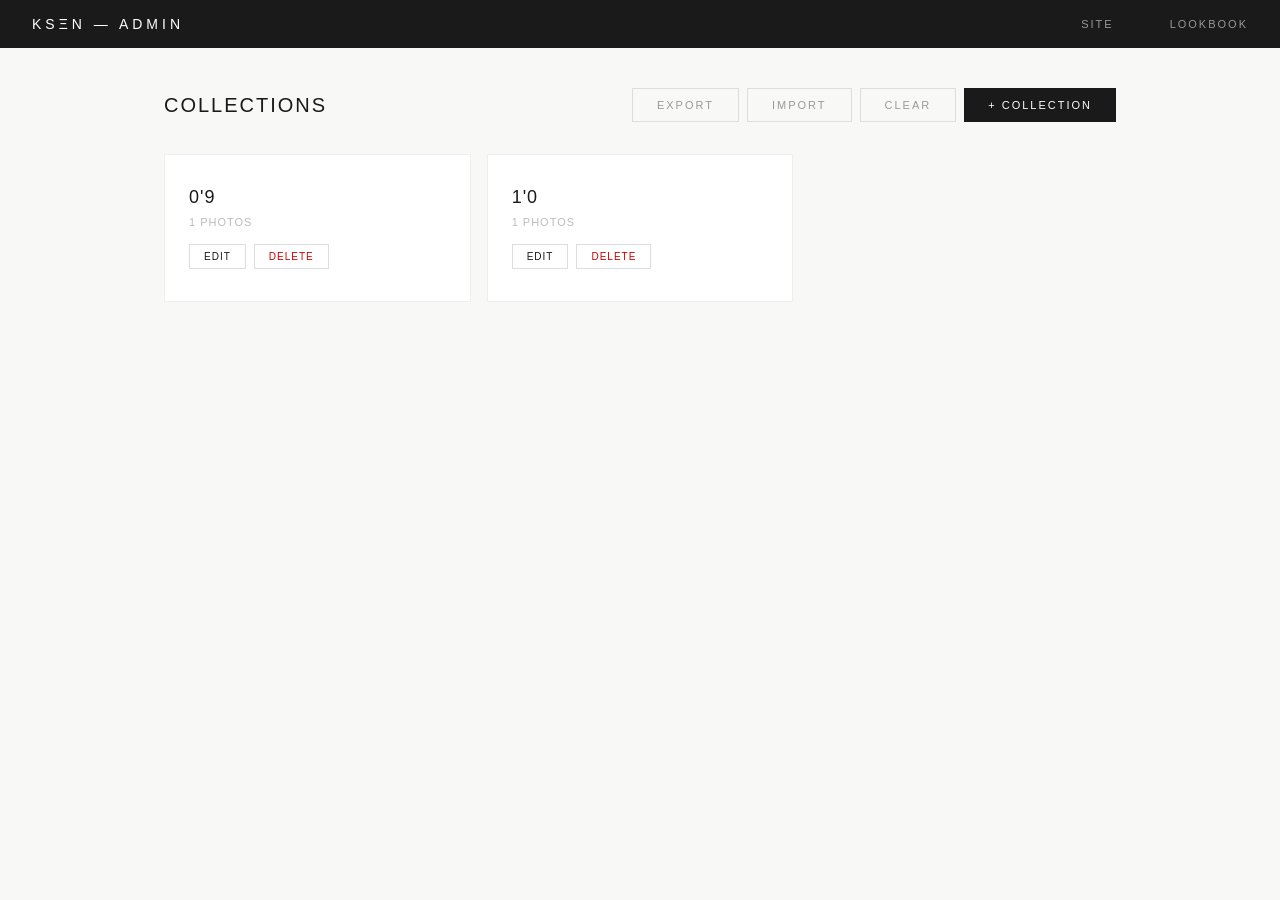
<file: admin.html>
<!DOCTYPE html>
<html lang="en">
<head>
    <meta charset="UTF-8">
    <meta name="viewport" content="width=device-width, initial-scale=1.0">
    <title>Admin — KSΞN</title>
    <link rel="stylesheet" href="css/style.css">
    <style>
        * { box-sizing: border-box; margin: 0; padding: 0; }
        body { font-family: -apple-system, BlinkMacSystemFont, 'Helvetica Neue', Arial, sans-serif; background: #f8f8f6; color: #1a1a1a; }
        nav.admin-nav { position: relative; top: auto; left: auto; right: auto; height: auto; background: #1a1a1a !important; border-bottom: none; backdrop-filter: none; padding: 16px 32px; display: flex; justify-content: space-between; align-items: center; }
        .admin-nav h1 { color: #fff; font-size: 14px; font-weight: 300; letter-spacing: 4px; text-transform: uppercase; }
        .admin-nav .nav-links a { color: #999; text-decoration: none; font-size: 11px; letter-spacing: 2px; text-transform: uppercase; margin-left: 16px; transition: color .2s; }
        .admin-nav .nav-links a:hover { color: #fff; }
        .admin-container { max-width: 1000px; margin: 0 auto; padding: 40px 24px 60px; }
        .admin-header { display: flex; justify-content: space-between; align-items: center; margin-bottom: 32px; }
        .admin-header h2 { font-size: 20px; font-weight: 300; letter-spacing: 2px; text-transform: uppercase; }
        .admin-header .back-btn { background: none; border: none; font-size: 20px; cursor: pointer; color: #999; padding: 4px 8px; margin-right: 12px; }
        .admin-header .back-btn:hover { color: #1a1a1a; }
        .admin-header button { background: #1a1a1a; color: #fff; border: none; padding: 10px 24px; font-size: 11px; letter-spacing: 2px; text-transform: uppercase; cursor: pointer; transition: opacity .2s; }
        .admin-header button:hover { opacity: .8; }
        .admin-header .btn-outline { background: none; color: #999; border: 1px solid #ddd; }
        .admin-header .btn-outline:hover { color: #1a1a1a; border-color: #1a1a1a; opacity: 1; }
        .col-grid { display: grid; grid-template-columns: repeat(auto-fill, minmax(280px, 1fr)); gap: 16px; }
        .col-card { background: #fff; border: 1px solid #f0efed; padding: 32px 24px; cursor: pointer; transition: all .3s; display: flex; flex-direction: column; gap: 8px; }
        .col-card:hover { border-color: #1a1a1a; }
        .col-card h3 { font-size: 18px; font-weight: 400; letter-spacing: 1px; }
        .col-card .col-count { font-size: 11px; color: #bbb; letter-spacing: 1px; text-transform: uppercase; }
        .col-card-actions { display: flex; gap: 8px; margin-top: 8px; }
        .col-card-actions button { background: none; border: 1px solid #ddd; padding: 6px 14px; font-size: 10px; letter-spacing: 1px; text-transform: uppercase; cursor: pointer; transition: all .2s; }
        .col-card-actions .edit-btn { color: #1a1a1a; }
        .col-card-actions .edit-btn:hover { border-color: #1a1a1a; }
        .col-card-actions .delete-btn { color: #c00; }
        .col-card-actions .delete-btn:hover { border-color: #c00; }
        .prod-grid { display: grid; grid-template-columns: repeat(auto-fill, minmax(200px, 1fr)); gap: 16px; }
        .prod-card { background: #fff; border: 1px solid #f0efed; overflow: hidden; cursor: pointer; transition: all .3s; }
        .prod-card:hover { border-color: #1a1a1a; }
        .prod-card img { width: 100%; height: 240px; object-fit: cover; display: block; }
        .prod-card-body { padding: 12px 16px 16px; }
        .prod-card-body .look { font-size: 9px; color: #bbb; letter-spacing: 2px; text-transform: uppercase; }
        .prod-card-body h4 { font-size: 13px; font-weight: 500; margin: 4px 0 2px; }
        .prod-card-body .desc { font-size: 11px; color: #888; line-height: 1.4; display: -webkit-box; -webkit-line-clamp: 2; -webkit-box-orient: vertical; overflow: hidden; }
        .prod-card-actions { display: flex; gap: 6px; padding: 0 16px 14px; flex-wrap: wrap; }
        .prod-card-actions button { background: none; border: 1px solid #ddd; padding: 5px 12px; font-size: 9px; letter-spacing: 1px; text-transform: uppercase; cursor: pointer; transition: all .2s; }
        .prod-card-actions .edit-btn { color: #1a1a1a; }
        .prod-card-actions .edit-btn:hover { border-color: #1a1a1a; }
        .prod-card-actions .delete-btn { color: #c00; }
        .prod-card-actions .delete-btn:hover { border-color: #c00; }
        .admin-empty { grid-column: 1 / -1; text-align: center; padding: 60px 20px; color: #bbb; font-size: 13px; letter-spacing: 1px; }
        .admin-form-overlay { position: fixed; inset: 0; background: rgba(0,0,0,0.5); display: none; justify-content: center; align-items: center; z-index: 200; padding: 20px; }
        .admin-form-overlay.active { display: flex; }
        .admin-form { background: #fff; width: 100%; max-width: 520px; max-height: 90vh; overflow-y: auto; padding: 40px; }
        .admin-form h3 { font-size: 16px; font-weight: 400; letter-spacing: 2px; text-transform: uppercase; margin-bottom: 24px; }
        .admin-form label { display: block; font-size: 10px; letter-spacing: 2px; text-transform: uppercase; color: #999; margin-bottom: 4px; margin-top: 16px; }
        .admin-form label:first-of-type { margin-top: 0; }
        .admin-form input, .admin-form textarea { width: 100%; padding: 10px 12px; border: 1px solid #ddd; font-size: 13px; font-family: inherit; background: #fafafa; outline: none; transition: border .2s; }
        .admin-form input:focus, .admin-form textarea:focus { border-color: #1a1a1a; }
        .admin-form textarea { resize: vertical; min-height: 60px; }
        .dropzone { border: 2px dashed #ddd; padding: 20px; text-align: center; cursor: pointer; transition: all .2s; background: #fafafa; margin-top: 4px; min-height: 120px; display: flex; flex-direction: column; align-items: center; justify-content: center; }
        .dropzone:hover, .dropzone.dragover { border-color: #1a1a1a; background: #f0f0ee; }
        .dropzone.has-image { border-style: solid; border-color: #ddd; padding: 4px; }
        .dropzone img { max-width: 100%; max-height: 200px; display: block; }
        .dropzone .dz-text { font-size: 11px; color: #bbb; letter-spacing: 1px; }
        .dropzone.has-image .dz-text { display: none; }
        .admin-form-actions { display: flex; gap: 12px; margin-top: 24px; }
        .admin-form-actions button { flex: 1; padding: 12px; border: none; font-size: 11px; letter-spacing: 2px; text-transform: uppercase; cursor: pointer; }
        .admin-form-actions .save-btn { background: #1a1a1a; color: #fff; }
        .admin-form-actions .cancel-btn { background: none; border: 1px solid #ddd; color: #999; }
        .admin-form-actions .save-btn:hover { opacity: .85; }
        .admin-form-actions .cancel-btn:hover { color: #1a1a1a; border-color: #1a1a1a; }
        .admin-toast { position: fixed; bottom: 24px; left: 50%; transform: translateX(-50%); background: #1a1a1a; color: #fff; padding: 12px 24px; font-size: 12px; letter-spacing: 1px; opacity: 0; transition: opacity .3s; z-index: 300; pointer-events: none; }
        .admin-toast.show { opacity: 1; }
            @media (max-width: 600px) {
            .admin-nav { padding: 12px 16px; }
            .admin-container { padding: 0 12px; margin: 20px auto; }
            .col-grid { grid-template-columns: 1fr; }
            .prod-grid { grid-template-columns: 1fr; }
            .prod-card-actions button { font-size: 8px; padding: 4px 8px; }
            .admin-form { padding: 24px; }
        }
    </style>
</head>
<body>

    <nav class="admin-nav">
        <h1>KSΞN — Admin</h1>
        <div class="nav-links">
            <a href="index.html">Site</a>
            <a href="collection.html">Lookbook</a>
        </div>
    </nav>

    <div class="admin-container" id="app">
        <div id="viewMain">
            <div class="admin-header">
                <h2>Collections</h2>
                <div style="display:flex;gap:8px;flex-wrap:wrap;">
                    <button class="btn-outline" onclick="exportData()">Export</button>
                    <button class="btn-outline" onclick="importData()">Import</button>
                    <button class="btn-outline" onclick="clearStorage()">Clear</button>
                    <button onclick="openColForm()">+ Collection</button>
                </div>
            </div>
            <div class="col-grid" id="colGrid"></div>
        </div>

        <div id="viewDetail" style="display:none;">
            <div class="admin-header">
                <div>
                    <button class="back-btn" onclick="showMain()">&#8592;</button>
                    <span id="detailTitle" style="font-size:20px;font-weight:300;letter-spacing:2px;text-transform:uppercase;"></span>
                </div>
                <div style="display:flex;gap:8px;flex-wrap:wrap;">
                    <button onclick="document.getElementById('fldVideoFile').click()">+ Add Video</button>
                    <button onclick="openProductForm()">+ Add Photo</button>
                </div>
            </div>
            <div id="videoInfo" style="margin-bottom:16px;display:none;">
                <div style="display:flex;align-items:center;gap:8px;padding:8px 12px;background:#fff;border:1px solid #f0efed;flex-wrap:wrap;">
                    <span style="font-size:11px;color:#999;letter-spacing:1px;">Video:</span>
                    <span id="videoPath" style="font-size:12px;color:#1a1a1a;flex:1;"></span>
                    <div class="dropzone" id="videoDropzone" style="flex:1;min-height:60px;padding:8px;cursor:pointer;display:flex;align-items:center;justify-content:center;">
                        <span class="dz-text" id="videoDzText" style="font-size:10px;">Drop video or click to select</span>
                    </div>
                    <button onclick="removeVideo()" style="background:none;border:1px solid #ddd;padding:4px 10px;font-size:9px;letter-spacing:1px;text-transform:uppercase;cursor:pointer;color:#c00;">Remove</button>
                </div>
                <input type="file" id="fldVideoFile" accept="video/mp4,video/webm,video/quicktime" style="display:none">
            </div>
            <div class="prod-grid" id="prodGrid"></div>
        </div>
    </div>

    <div class="admin-form-overlay" id="formOverlay">
        <div class="admin-form">
            <h3 id="formTitle">Collection</h3>
            <form id="mainForm" novalidate onsubmit="saveForm(event)">
                <input type="hidden" id="formType" value="">
                <input type="hidden" id="formId" value="">
                <input type="hidden" id="formColId" value="">
                <div id="formFields"></div>
                <div class="admin-form-actions">
                    <button type="button" class="cancel-btn" onclick="closeForm()">Cancel</button>
                    <button type="submit" class="save-btn">Save</button>
                </div>
            </form>
        </div>
    </div>

    <div class="admin-toast" id="toast"></div>

    <script>
        const DEFAULT_COLLECTIONS = [
            { id: 3, name: "0'9", video: "" },
            { id: 4, name: "1'0", video: "images/cellection2.mp4" }
        ];
        const DEFAULT_PRODUCTS = [
            { id: 7, image: "images/July.jpg", look: "Look 08", name: "Dark Silhouette", desc: "Bold black and red composition.", materials: "100% Wool", model: "—", fit: "Tailored fit", height: 600, size: "small", collectionId: 4 },
            { id: 8, image: "images/July (2).jpg", look: "Look 09", name: "Pink Door Frame", desc: "Soft silhouette with architectural detail.", materials: "100% Linen", model: "—", fit: "Relaxed fit", height: 600, size: "small", collectionId: 3 }
        ];

        let activeColId = null;

        function getCollections() {
            const s = localStorage.getItem('ksen_collections');
            if (s) { try { return JSON.parse(s); } catch(e) {} }
            if (!localStorage.getItem('ksen_loaded')) {
                localStorage.setItem('ksen_loaded', '1');
                saveCollections(DEFAULT_COLLECTIONS);
            }
            return DEFAULT_COLLECTIONS;
        }
        function saveCollections(c) { localStorage.setItem('ksen_collections', JSON.stringify(c)); }
        function getProducts() {
            const s = localStorage.getItem('ksen_products');
            if (s) { try { return JSON.parse(s); } catch(e) {} }
            if (!localStorage.getItem('ksen_loaded')) {
                localStorage.setItem('ksen_loaded', '1');
                saveProducts(DEFAULT_PRODUCTS);
            }
            return DEFAULT_PRODUCTS;
        }
        function saveProducts(p) { localStorage.setItem('ksen_products', JSON.stringify(p)); }

        function renderCols() {
            const cols = getCollections();
            const products = getProducts();
            const grid = document.getElementById('colGrid');
            if (!cols.length) {
                grid.innerHTML = '<div class="admin-empty">No collections. Click "+ Collection" to start.</div>';
                return;
            }
            grid.innerHTML = cols.map(c => {
                const count = products.filter(p => p.collectionId === c.id).length;
                return `<div class="col-card" onclick="openCollection(${c.id})">
                    <h3>${c.name}</h3>
                    <div class="col-count">${count} photos</div>
                    <div class="col-card-actions" onclick="event.stopPropagation()">
                        <button class="edit-btn" onclick="openColForm(${c.id})">Edit</button>
                        <button class="delete-btn" onclick="deleteCol(${c.id})">Delete</button>
                    </div>
                </div>`;
            }).join('');
        }

        function openCollection(colId) {
            activeColId = colId;
            const col = getCollections().find(c => c.id === colId);
            if (!col) return;
            document.getElementById('detailTitle').textContent = col.name;
            document.getElementById('viewMain').style.display = 'none';
            document.getElementById('viewDetail').style.display = 'block';
            updateVideoInfo();
            renderProducts();
            const dz = document.getElementById('videoDropzone');
            const fi = document.getElementById('fldVideoFile');
            dz.onclick = () => fi.click();
            dz.ondragover = e => { e.preventDefault(); dz.style.borderColor = '#1a1a1a'; dz.style.background = '#f0f0ee'; };
            dz.ondragleave = () => { dz.style.borderColor = '#ddd'; dz.style.background = '#fafafa'; };
            dz.ondrop = e => { e.preventDefault(); dz.style.borderColor = '#ddd'; dz.style.background = '#fafafa'; handleVideoFile(e.dataTransfer.files[0]); };
            fi.onchange = () => { if (fi.files[0]) handleVideoFile(fi.files[0]); };
        }

        function updateVideoInfo() {
            const col = getCollections().find(c => c.id === activeColId);
            const el = document.getElementById('videoInfo');
            const path = document.getElementById('videoPath');
            if (col && col.video) {
                path.textContent = col.video;
                el.style.display = 'block';
            } else {
                el.style.display = 'none';
            }
        }

        function handleVideoFile(file) {
            if (!file) return showToast('No file');
            const ext = file.name.split('.').pop().toLowerCase();
            if (!['mp4','webm','mov'].includes(ext)) return showToast('Only MP4, WebM, MOV');
            const path = 'images/' + file.name;
            const cols = getCollections();
            const c = cols.find(x => x.id === activeColId);
            if (c) c.video = path;
            saveCollections(cols);
            document.getElementById('videoPath').textContent = path;
            document.getElementById('videoInfo').style.display = 'block';
            document.getElementById('videoDzText').textContent = '✓ ' + file.name;
            showToast('Video saved — put ' + file.name + ' in images/ folder');
        }

        function openVideoForm() {
            document.getElementById('fldVideoFile').click();
        }

        function removeVideo() {
            if (!confirm('Remove video from this collection?')) return;
            const cols = getCollections();
            const c = cols.find(x => x.id === activeColId);
            if (c) { c.video = ''; }
            saveCollections(cols);
            updateVideoInfo();
            showToast('Video removed');
        }

        function showMain() {
            activeColId = null;
            document.getElementById('viewDetail').style.display = 'none';
            document.getElementById('viewMain').style.display = 'block';
            renderCols();
        }

        function renderProducts() {
            const products = getProducts();
            const items = products.filter(p => p.collectionId === activeColId);
            const grid = document.getElementById('prodGrid');
            if (!items.length) {
                grid.innerHTML = '<div class="admin-empty">No photos in this collection. Click "+ Add Photo".</div>';
                return;
            }
            grid.innerHTML = items.map((p, i) => {
                const fullIdx = products.findIndex(x => x.id === p.id);
                const first = i === 0;
                const last = i === items.length - 1;
                return `<div class="prod-card">
                    <img src="${p.image}" alt="${p.name}" onerror="this.src='images/placeholder.svg'">
                    <div class="prod-card-body">
                        <div class="look">${p.look || '—'}</div>
                        <h4>${p.name}</h4>
                        <div class="desc">${p.desc || ''}</div>
                    </div>
                    <div class="prod-card-actions">
                        <button class="edit-btn" onclick="openProductForm(${fullIdx})">Edit</button>
                        <button class="delete-btn" onclick="deleteProduct(${fullIdx})">Delete</button>
                        <button class="edit-btn" onclick="moveProduct(${p.id}, -1)" ${first ? 'disabled style="opacity:0.3"' : ''}>&#8593;</button>
                        <button class="edit-btn" onclick="moveProduct(${p.id}, 1)" ${last ? 'disabled style="opacity:0.3"' : ''}>&#8595;</button>
                    </div>
                </div>`;
            }).join('');
        }

        function openColForm(colId) {
            const col = colId !== undefined ? getCollections().find(c => c.id === colId) : null;
            document.getElementById('formType').value = 'collection';
            document.getElementById('formId').value = colId !== undefined ? colId : '';
            document.getElementById('formColId').value = '';
            document.getElementById('formTitle').textContent = col ? 'Edit Collection' : 'Add Collection';
            document.getElementById('formFields').innerHTML = `
                <label>Collection Name</label>
                <input type="text" id="fldName" placeholder="June" value="${col ? col.name : ''}">
            `;
            document.getElementById('formOverlay').classList.add('active');
        }

        function openProductForm(prodIdx) {
            const products = getProducts();
            const p = prodIdx !== undefined ? products[prodIdx] : null;
            document.getElementById('formType').value = 'product';
            document.getElementById('formId').value = prodIdx !== undefined ? prodIdx : '';
            document.getElementById('formColId').value = prodIdx === undefined && activeColId !== null ? activeColId : '';
            const allCols = getCollections();
            const currentColId = p ? p.collectionId : activeColId;
            document.getElementById('formTitle').textContent = p ? 'Edit Photo' : 'Add Photo';
            document.getElementById('formFields').innerHTML = `
                <label>Look Label</label>
                <input type="text" id="fldLook" placeholder="Look 01" value="${p ? (p.look || '') : ''}">
                <label>Product Name</label>
                <input type="text" id="fldName" placeholder="Wool Tailored Blazer" value="${p ? (p.name || '') : ''}">
                <label>Photo</label>
                <div class="dropzone${p && p.image ? ' has-image' : ''}" id="dropzone">
                    ${p && p.image ? `<img src="${p.image}" id="dzPreview">` : ''}
                    <span class="dz-text" id="dzText">${p && p.image ? '' : 'Drop image here or click to select'}</span>
                </div>
                <input type="file" id="fldFile" accept="image/*" style="display:none">
                <input type="hidden" id="fldImage" value="${p ? (p.image || '') : ''}">
                <label>Collection</label>
                <select id="fldCollection" style="width:100%;padding:10px 12px;border:1px solid #ddd;font-size:13px;font-family:inherit;background:#fafafa;outline:none;">
                    ${allCols.map(c => `<option value="${c.id}" ${c.id === currentColId ? 'selected' : ''}>${c.name}</option>`).join('')}
                </select>
                <label>Description</label>
                <textarea id="fldDesc" placeholder="Product description..." rows="3">${p ? (p.desc || '') : ''}</textarea>
                <label>Materials</label>
                <input type="text" id="fldMaterials" placeholder="100% Virgin Wool" value="${p ? (p.materials || '') : ''}">
                <label>Model</label>
                <input type="text" id="fldModel" placeholder="Ксения, 178 cm" value="${p ? (p.model || '') : ''}">
                <label>Fit</label>
                <input type="text" id="fldFit" placeholder="True to size" value="${p ? (p.fit || '') : ''}">
                <label>Size in Grid</label>
                <select id="fldSize" style="width:100%;padding:10px 12px;border:1px solid #ddd;font-size:13px;font-family:inherit;background:#fafafa;outline:none;">
                    <option value="small" ${(p ? (p.size||'small') : 'small') === 'small' ? 'selected' : ''}>Small (1 col)</option>
                    <option value="wide" ${(p ? (p.size||'small') : 'small') === 'wide' ? 'selected' : ''}>Wide (2 cols)</option>
                    <option value="tall" ${(p ? (p.size||'small') : 'small') === 'tall' ? 'selected' : ''}>Tall (2 rows)</option>
                    <option value="big" ${(p ? (p.size||'small') : 'small') === 'big' ? 'selected' : ''}>Big (2 cols x 2 rows)</option>
                </select>
                <label>Height (px)</label>
                <div style="display:flex;gap:8px;align-items:center;">
                    <input type="range" id="fldHeightRange" min="300" max="1000" step="50" value="${p ? (p.height || 600) : 600}" style="flex:1;" oninput="document.getElementById('fldHeight').value=this.value">
                    <input type="number" id="fldHeight" min="300" max="1000" value="${p ? (p.height || 600) : 600}" style="width:80px;" oninput="document.getElementById('fldHeightRange').value=this.value">
                </div>
            `;
            const dz = document.getElementById('dropzone');
            const fileInput = document.getElementById('fldFile');
            dz.addEventListener('click', () => fileInput.click());
            dz.addEventListener('dragover', e => { e.preventDefault(); dz.classList.add('dragover'); });
            dz.addEventListener('dragleave', () => dz.classList.remove('dragover'));
            dz.addEventListener('drop', e => { e.preventDefault(); dz.classList.remove('dragover'); handleFile(e.dataTransfer.files[0]); });
            fileInput.addEventListener('change', () => { if (fileInput.files[0]) handleFile(fileInput.files[0]); });
            document.getElementById('formOverlay').classList.add('active');
        }

        function handleFile(file) {
            if (!file) return showToast('No file');
            const ext = file.name.split('.').pop().toLowerCase();
            if (ext === 'heic' || ext === 'heif') return showToast('HEIC not supported — convert to JPG');
            showToast('Processing image...');
            const reader = new FileReader();
            reader.onload = function(e) {
                const rawDataUrl = e.target.result;
                const img = new Image();
                img.onload = function() {
                    const canvas = document.createElement('canvas');
                    let w = img.width, h = img.height;
                    const maxDim = 1200;
                    if (w > maxDim || h > maxDim) {
                        if (w > h) { h = Math.round(h * maxDim / w); w = maxDim; }
                        else { w = Math.round(w * maxDim / h); h = maxDim; }
                    }
                    canvas.width = w; canvas.height = h;
                    const ctx = canvas.getContext('2d');
                    ctx.drawImage(img, 0, 0, w, h);
                    const dataUrl = canvas.toDataURL('image/jpeg', 0.8);
                    document.getElementById('fldImage').value = dataUrl;
                    const dz = document.getElementById('dropzone');
                    let prev = document.getElementById('dzPreview');
                    if (!prev) { prev = document.createElement('img'); prev.id = 'dzPreview'; dz.insertBefore(prev, dz.firstChild); }
                    prev.src = dataUrl;
                    dz.classList.add('has-image');
                    document.getElementById('dzText').style.display = 'none';
                    showToast('Image ready');
                };
                img.onerror = function() {
                    document.getElementById('fldImage').value = rawDataUrl;
                    const dz = document.getElementById('dropzone');
                    let prev = document.getElementById('dzPreview');
                    if (!prev) { prev = document.createElement('img'); prev.id = 'dzPreview'; dz.insertBefore(prev, dz.firstChild); }
                    prev.src = rawDataUrl;
                    dz.classList.add('has-image');
                    document.getElementById('dzText').style.display = 'none';
                    showToast('Saved without compression');
                };
                img.src = rawDataUrl;
            };
            reader.onerror = function() { showToast('Failed to read file'); };
            reader.readAsDataURL(file);
        }
        function closeForm() { document.getElementById('formOverlay').classList.remove('active'); }

        function saveForm(e) {
            e.preventDefault();
            const type = document.getElementById('formType').value;
            const id = document.getElementById('formId').value;
            if (type === 'collection') {
                const cols = getCollections();
                const name = document.getElementById('fldName').value.trim();
                if (!name) return showToast('Enter a name');
                if (id !== '') {
                    const col = cols.find(c => c.id === parseInt(id));
                    if (col) col.name = name;
                } else {
                    cols.push({ id: cols.length ? Math.max(...cols.map(c => c.id)) + 1 : 0, name, video: '' });
                }
                saveCollections(cols);
                closeForm();
                showMain();
                showToast('Collection saved');
            } else {
                const products = getProducts();
                const image = document.getElementById('fldImage').value;
                if (!image) return showToast('Drop or select an image');
                const data = {
                    image: image,
                    look: document.getElementById('fldLook').value,
                    name: document.getElementById('fldName').value,
                    desc: document.getElementById('fldDesc').value,
                    materials: document.getElementById('fldMaterials').value,
                    model: document.getElementById('fldModel').value,
                    fit: document.getElementById('fldFit').value,
                    height: parseInt(document.getElementById('fldHeight').value) || 600,
                    size: document.getElementById('fldSize').value || 'small',
                    collectionId: parseInt(document.getElementById('fldCollection').value)
                };
                if (id !== '') {
                    const idx = parseInt(id);
                    data.id = products[idx].id;
                    products[idx] = data;
                } else {
                    data.id = products.length ? Math.max(...products.map(p => p.id)) + 1 : 0;
                    products.push(data);
                }
                try { saveProducts(products); } catch(e) { return showToast('Storage full — use smaller photos'); }
                closeForm();
                renderProducts();
                showToast('Photo saved');
            }
        }

        function deleteCol(colId) {
            if (!confirm('Delete this collection and remove all its photos?')) return;
            let products = getProducts();
            let cols = getCollections();
            products = products.filter(p => p.collectionId !== colId);
            cols = cols.filter(c => c.id !== colId);
            saveProducts(products);
            saveCollections(cols);
            if (activeColId === colId) showMain();
            else renderCols();
            showToast('Collection deleted');
        }

        function deleteProduct(idx) {
            if (!confirm('Delete this photo?')) return;
            const products = getProducts();
            products.splice(idx, 1);
            saveProducts(products);
            renderProducts();
            showToast('Photo deleted');
        }

        function moveProduct(id, dir) {
            const products = getProducts();
            const idx = products.findIndex(p => p.id === id);
            if (idx < 0) return;
            const colItems = products.filter(p => p.collectionId === activeColId);
            const colIdx = colItems.findIndex(p => p.id === id);
            const newColIdx = colIdx + dir;
            if (newColIdx < 0 || newColIdx >= colItems.length) return;
            const targetId = colItems[newColIdx].id;
            const targetIdx = products.findIndex(p => p.id === targetId);
            [products[idx], products[targetIdx]] = [products[targetIdx], products[idx]];
            saveProducts(products);
            renderProducts();
        }

        function clearStorage() {
            if (!confirm('Clear all stored data and reload?')) return;
            localStorage.removeItem('ksen_products');
            localStorage.removeItem('ksen_collections');
            localStorage.removeItem('ksen_loaded');
            showMain();
            showToast('Cleared — defaults will load on next visit');
        }

        function exportData() {
            const data = JSON.stringify({ collections: getCollections(), products: getProducts() }, null, 2);
            const blob = new Blob([data], { type: 'application/json' });
            const a = document.createElement('a');
            a.href = URL.createObjectURL(blob);
            a.download = 'data.json';
            a.click();
            showToast('Скачан data.json — залей в корень репозитория');
        }

        function importData() {
            const input = document.createElement('input');
            input.type = 'file';
            input.accept = '.json';
            input.onchange = function(e) {
                const file = e.target.files[0];
                if (!file) return;
                const reader = new FileReader();
                reader.onload = function(ev) {
                    try {
                        const data = JSON.parse(ev.target.result);
                        if (!data.products || !data.collections) return showToast('Invalid backup file');
                        saveProducts(data.products);
                        saveCollections(data.collections);
                        showMain();
                        showToast('Imported successfully');
                    } catch(err) { showToast('Invalid backup file'); }
                };
                reader.readAsText(file);
            };
            input.click();
        }

        function showToast(msg) {
            const t = document.getElementById('toast');
            t.textContent = msg;
            t.classList.add('show');
            setTimeout(() => t.classList.remove('show'), 2000);
        }

        renderCols();
    </script>
</body>
</html>
</file>
<file: css/style.css>
@import url('https://fonts.googleapis.com/css2?family=Inter:wght@200;300;400;500;600&display=swap');

* {
    margin: 0;
    padding: 0;
    box-sizing: border-box;
}

html {
    scroll-behavior: smooth;
}

body {
    font-family: 'Inter', -apple-system, BlinkMacSystemFont, sans-serif;
    background: #ffffff;
    color: #1a1a1a;
    -webkit-font-smoothing: antialiased;
    overflow-x: hidden;
    animation: fadeIn 0.8s ease;
}

@keyframes fadeIn {
    from { opacity: 0; }
    to { opacity: 1; }
}

::selection {
    background: #1a1a1a;
    color: #ffffff;
}

/* ── Nav ── */
nav {
    position: fixed;
    top: 0;
    left: 0;
    right: 0;
    z-index: 100;
    padding: 0 48px;
    height: 80px;
    display: flex;
    align-items: center;
    background: rgba(255,255,255,0.95);
    backdrop-filter: blur(20px);
    border-bottom: 1px solid rgba(0,0,0,0.04);
    transition: background 0.4s, border-color 0.4s;
}

nav.scrolled {
    background: rgba(255,255,255,0.98);
    border-bottom-color: rgba(0,0,0,0.08);
}

.nav-container {
    width: 100%;
    max-width: 1440px;
    margin: 0 auto;
    display: flex;
    justify-content: space-between;
    align-items: center;
}

.logo {
    font-size: 22px;
    font-weight: 300;
    letter-spacing: 8px;
    text-transform: uppercase;
    text-decoration: none;
    color: #1a1a1a;
}

.logo-xi {
    display: inline-block;
}

.nav-links {
    display: flex;
    gap: 40px;
}

.nav-links a {
    text-decoration: none;
    color: #666;
    font-size: 13px;
    font-weight: 400;
    letter-spacing: 2px;
    text-transform: uppercase;
    transition: color 0.3s;
    position: relative;
}

.nav-links a::after {
    content: '';
    position: absolute;
    bottom: -4px;
    left: 0;
    width: 0;
    height: 1px;
    background: #1a1a1a;
    transition: width 0.3s;
}

.nav-links a:hover::after,
.nav-links a.active::after {
    width: 100%;
}

.nav-links a:hover,
.nav-links a.active {
    color: #1a1a1a;
}

.menu-toggle {
    display: none;
    flex-direction: column;
    gap: 6px;
    cursor: pointer;
}

.menu-toggle span {
    width: 24px;
    height: 1px;
    background: #1a1a1a;
    transition: 0.3s;
}

/* ── Hero ── */
.hero-full {
    margin-top: 80px;
    height: calc(100vh - 80px);
    overflow: hidden;
}

.hero-image {
    position: relative;
    width: 100%;
    height: 100%;
}

.hero-placeholder {
    width: 100%;
    height: 100%;
    background-size: cover;
    background-position: center;
    background-repeat: no-repeat;
    transition: transform 0.6s ease;
}

.hero-image::after {
    content: '';
    position: absolute;
    top: 0; left: 0; right: 0; bottom: 0;
    background: linear-gradient(to top, rgba(0,0,0,0.4) 0%, rgba(0,0,0,0.1) 50%, rgba(0,0,0,0.2) 100%);
    z-index: 1;
}

.hero-overlay {
    position: absolute;
    bottom: 80px;
    left: 80px;
    z-index: 2;
}

.hero-overlay {
    position: absolute;
    bottom: 80px;
    left: 80px;
}

.hero-season {
    font-size: 11px;
    color: rgba(255,255,255,0.5);
    letter-spacing: 4px;
    text-transform: uppercase;
    display: block;
    margin-bottom: 8px;
}

.hero-overlay h1 {
    font-size: 96px;
    font-weight: 200;
    letter-spacing: 20px;
    text-transform: uppercase;
    color: #ffffff;
    line-height: 1;
    margin-bottom: 12px;
}

.hero-overlay p {
    font-size: 14px;
    color: rgba(255,255,255,0.7);
    letter-spacing: 2px;
    font-weight: 300;
    margin-bottom: 32px;
    max-width: 400px;
    line-height: 1.6;
}

.btn-hero {
    display: inline-block;
    padding: 14px 40px;
    border: 1px solid rgba(255,255,255,0.6);
    color: #ffffff;
    font-family: 'Inter', sans-serif;
    font-size: 11px;
    font-weight: 400;
    letter-spacing: 3px;
    text-transform: uppercase;
    text-decoration: none;
    transition: all 0.4s;
}

.btn-hero:hover {
    background: #ffffff;
    color: #1a1a1a;
    border-color: #ffffff;
}

/* ── Masonry Grid ── */
.masonry-grid {
    padding: 0 48px 80px;
    max-width: 1440px;
    margin: 0 auto;
    display: grid;
    grid-template-columns: repeat(4, 1fr);
    gap: 16px;
}

.masonry-item {
    position: relative;
    display: block;
    text-decoration: none;
    color: inherit;
    overflow: hidden;
    grid-row: span 1;
}

.masonry-tall {
    grid-row: span 2;
}

.masonry-wide {
    grid-column: span 2;
}

.masonry-img {
    width: 100%;
    height: 100%;
    min-height: 400px;
    object-fit: cover;
    display: block;
    transition: transform 0.8s ease;
}

.masonry-tall .masonry-img {
    min-height: 600px;
}

.masonry-item:hover .masonry-img {
    transform: scale(1.04);
}

.masonry-overlay {
    position: absolute;
    bottom: 28px;
    left: 28px;
    opacity: 0;
    transform: translateY(10px);
    transition: all 0.4s ease;
}

.masonry-item:hover .masonry-overlay {
    opacity: 1;
    transform: translateY(0);
}

.masonry-season {
    font-size: 10px;
    color: rgba(255,255,255,0.6);
    letter-spacing: 3px;
    text-transform: uppercase;
    display: block;
    margin-bottom: 4px;
}

.masonry-overlay h3 {
    font-size: 16px;
    font-weight: 300;
    letter-spacing: 1px;
    color: #ffffff;
}

/* ── Reveal Animation ── */
.reveal {
    opacity: 0;
    transform: translateY(40px);
    transition: opacity 0.8s ease, transform 0.8s ease;
}

.reveal.visible {
    opacity: 1;
    transform: translateY(0);
}

.reveal-delay-1 { transition-delay: 0.1s; }
.reveal-delay-2 { transition-delay: 0.2s; }
.reveal-delay-3 { transition-delay: 0.3s; }
.reveal-delay-4 { transition-delay: 0.4s; }
.collection-right-title {
    animation: slideIn 0.6s ease;
}

@keyframes slideIn {
    from { opacity: 0; transform: translateX(-20px); }
    to { opacity: 1; transform: translateX(0); }
}

.video-break video {
    transition: transform 0.8s ease;
}

.video-break:hover video {
    transform: scale(1.02);
}

.video-break-hero video {
    transition: transform 0.8s ease;
}

.video-break-hero:hover video {
    transform: scale(1.02);
}

/* ── Collection Page ── */
.collection-page nav {
    background: rgba(0,0,0,0.85);
    backdrop-filter: blur(20px);
    border-bottom: 1px solid rgba(255,255,255,0.06);
}

.collection-page .logo {
    color: #ffffff;
}

.collection-page .nav-links a {
    color: rgba(255,255,255,0.6);
}

.collection-page .nav-links a::after {
    background: #ffffff;
}

.collection-page .nav-links a:hover,
.collection-page .nav-links a.active {
    color: #ffffff;
}

.collection-page .menu-toggle span {
    background: #ffffff;
}

.video-hero {
    margin-top: 80px;
}

.video-placeholder {
    position: relative;
    width: 100%;
    height: 85vh;
    overflow: hidden;
}

.full-video {
    width: 100%;
    height: 100%;
    object-fit: cover;
    display: block;
}

.video-overlay {
    position: absolute;
    inset: 0;
    display: flex;
    flex-direction: column;
    align-items: center;
    justify-content: center;
    z-index: 2;
}

.collection-hero-title {
    font-size: 48px;
    font-weight: 200;
    letter-spacing: 12px;
    text-transform: uppercase;
    color: #fff;
    text-shadow: 0 2px 20px rgba(0,0,0,0.6);
    margin-bottom: 30px;
}

.play-hint {
    font-size: 11px;
    color: rgba(255,255,255,0.5);
    letter-spacing: 3px;
    text-transform: uppercase;
    animation: bounce 2s infinite;
}

@keyframes bounce {
    0%, 100% { transform: translateY(0); opacity: 0.5; }
    50% { transform: translateY(8px); opacity: 1; }
}

.collection-right-title {
    font-size: 32px;
    font-weight: 300;
    letter-spacing: 6px;
    text-transform: uppercase;
    color: #1a1a1a;
    text-align: left;
    padding: 12px 48px 8px;
    margin: 0;
    pointer-events: none;
    user-select: none;
    line-height: 1;
}

/* ── Horizontal Gallery ── */
.gallery-section {
}

.gallery-wrapper {
    position: relative;
}

.horizontal-gallery {
    padding: 0 48px 80px;
    overflow-x: auto;
    -webkit-overflow-scrolling: touch;
    scroll-behavior: auto;
}

.gallery-arrow {
    position: absolute;
    top: 50%;
    transform: translateY(-50%);
    z-index: 5;
    background: rgba(255,255,255,0.9);
    border: 1px solid #f0efed;
    width: 44px;
    height: 44px;
    display: flex;
    align-items: center;
    justify-content: center;
    font-size: 18px;
    cursor: pointer;
    color: #1a1a1a;
    transition: all 0.3s;
    user-select: none;
}

.gallery-arrow:hover {
    background: #1a1a1a;
    color: #fff;
    border-color: #1a1a1a;
}

.gallery-arrow-left {
    left: 8px;
}

.gallery-arrow-right {
    right: 8px;
}

.horizontal-gallery::-webkit-scrollbar {
    display: none;
}

.gallery-track {
    display: flex;
    gap: 16px;
    cursor: grab;
}

.gallery-item {
    flex-shrink: 0;
}

.gallery-img {
    cursor: pointer;
    object-fit: cover;
    display: block;
    transition: opacity 0.3s;
}

.gallery-img:hover {
    opacity: 0.85;
}

/* ── Collection Navigation ── */
.collection-nav {
    display: flex;
    justify-content: center;
    gap: 6px;
    padding: 32px 24px 24px;
    flex-wrap: wrap;
}

.collection-nav a {
    display: inline-block;
    padding: 8px 20px;
    font-size: 10px;
    letter-spacing: 3px;
    text-transform: uppercase;
    text-decoration: none;
    color: #bbb;
    border: 1px solid #eee;
    transition: all 0.3s;
    background: #fff;
}

.collection-nav a:hover {
    color: #1a1a1a;
    border-color: #1a1a1a;
}

.collection-nav a.active {
    color: #1a1a1a;
    border-color: #1a1a1a;
    background: #f5f5f3;
}

.video-break-hero {
    width: 100%;
    height: 120vh;
    overflow: hidden;
    position: relative;
}

.video-break-hero video {
    width: 100%;
    height: 100%;
    object-fit: cover;
    display: block;
}

.video-hero-overlay {
    position: absolute;
    top: 32px;
    left: 32px;
    z-index: 3;
}

.video-hero-overlay span {
    font-size: 14px;
    font-weight: 300;
    letter-spacing: 4px;
    text-transform: uppercase;
    color: #fff;
    text-shadow: 0 2px 12px rgba(0,0,0,0.5);
    background: rgba(0,0,0,0.3);
    padding: 8px 16px;
}

.video-break {
    width: 100%;
    height: 80vh;
    overflow: hidden;
}

.gallery-section .video-break {
    margin-bottom: 60px;
}

.video-break video {
    width: 100%;
    height: 100%;
    object-fit: cover;
    display: block;
}

/* ── Fullscreen Viewer ── */
.fullscreen-viewer {
    display: none;
    position: fixed;
    top: 0;
    left: 0;
    right: 0;
    bottom: 0;
    z-index: 1000;
    background: rgba(0,0,0,0.95);
    backdrop-filter: blur(10px);
    align-items: center;
    justify-content: center;
}

.fullscreen-viewer.active {
    display: flex;
}

.viewer-image-container {
    width: 100%;
    height: 100%;
    display: flex;
    align-items: center;
    justify-content: center;
    padding: 80px;
}

.viewer-image {
    max-width: 100%;
    max-height: 100%;
    object-fit: contain;
    opacity: 0;
    transition: opacity 0.4s;
}

.viewer-image.loaded {
    opacity: 1;
}

.viewer-close {
    position: absolute;
    top: 24px;
    right: 32px;
    background: none;
    border: none;
    color: rgba(255,255,255,0.6);
    font-size: 36px;
    cursor: pointer;
    z-index: 10;
    transition: color 0.3s;
    font-family: 'Inter', sans-serif;
}

.viewer-close:hover {
    color: #ffffff;
}

.viewer-nav {
    position: absolute;
    top: 50%;
    transform: translateY(-50%);
    background: none;
    border: none;
    color: rgba(255,255,255,0.4);
    font-size: 32px;
    cursor: pointer;
    padding: 24px;
    z-index: 10;
    transition: color 0.3s;
    font-family: 'Inter', sans-serif;
}

.viewer-nav:hover {
    color: #ffffff;
}

.viewer-prev {
    left: 16px;
}

.viewer-next {
    right: 16px;
}

.viewer-counter {
    position: absolute;
    bottom: 32px;
    left: 50%;
    transform: translateX(-50%);
    color: rgba(255,255,255,0.4);
    font-size: 12px;
    letter-spacing: 3px;
    font-weight: 300;
}

/* ── Brand / About Section ── */
.brand-section {
    padding: 100px 48px;
    background: #ffffff;
}

.brand-inner {
    max-width: 640px;
    margin: 0 auto;
    text-align: center;
}

.brand-inner h2 {
    font-size: 24px;
    font-weight: 200;
    letter-spacing: 6px;
    text-transform: uppercase;
    margin-bottom: 40px;
    color: #1a1a1a;
}

.brand-text p {
    font-size: 15px;
    font-weight: 300;
    line-height: 1.8;
    color: #555;
    margin-bottom: 20px;
}

.brand-text p:last-child {
    margin-bottom: 0;
}

/* ── Contact Section ── */
.contact-section {
    padding: 80px 48px;
    background: #f8f8f6;
}

.contact-inner {
    max-width: 600px;
    margin: 0 auto;
    text-align: center;
}

.contact-inner h2 {
    font-size: 28px;
    font-weight: 300;
    letter-spacing: 4px;
    text-transform: uppercase;
    margin-bottom: 48px;
    color: #1a1a1a;
}

.contact-grid {
    display: flex;
    justify-content: center;
    gap: 60px;
    flex-wrap: wrap;
}

.contact-item h4 {
    font-size: 10px;
    letter-spacing: 3px;
    text-transform: uppercase;
    color: #999;
    font-weight: 400;
    margin-bottom: 8px;
}

.contact-item a,
.contact-item p {
    font-size: 15px;
    color: #1a1a1a;
    font-weight: 300;
    text-decoration: none;
    transition: opacity 0.2s;
}

.contact-item a:hover {
    opacity: 0.6;
}

/* ── Footer ── */
footer {
    padding: 48px;
    border-top: 1px solid #f0efed;
}

.footer-container {
    max-width: 1440px;
    margin: 0 auto;
    display: flex;
    justify-content: space-between;
    align-items: flex-end;
}

.footer-brand h3 {
    font-size: 16px;
    font-weight: 300;
    letter-spacing: 6px;
    text-transform: uppercase;
    margin-bottom: 8px;
}

.footer-brand p {
    font-size: 12px;
    color: #999;
    font-weight: 300;
}

.footer-counter {
    font-size: 11px;
    color: #bbb;
    letter-spacing: 1px;
    font-weight: 300;
}

.footer-counter span {
    color: #666;
    font-weight: 400;
}

.footer-links {
    display: flex;
    gap: 32px;
}

.footer-links a {
    text-decoration: none;
    color: #666;
    font-size: 12px;
    letter-spacing: 2px;
    text-transform: uppercase;
    font-weight: 400;
    transition: color 0.3s;
}



/* ── Responsive ── */
@media (max-width: 768px) {
    nav {
        padding: 0 24px;
    }

    .nav-links {
        display: none;
    }

    .nav-links.active {
        display: flex;
        flex-direction: column;
        position: absolute;
        top: 80px;
        left: 0;
        right: 0;
        background: #ffffff;
        padding: 24px 48px;
        gap: 20px;
        border-bottom: 1px solid #f0efed;
    }

    .menu-toggle {
        display: flex;
    }

    .hero-full {
        height: 70vh;
    }

    .hero-overlay {
        bottom: 40px;
        left: 24px;
    }

    .hero-overlay h1 {
        font-size: 48px;
        letter-spacing: 12px;
    }

    .hero-overlay p {
        font-size: 12px;
        max-width: 280px;
    }


    .masonry-grid {
        padding: 0 24px 60px;
        grid-template-columns: 1fr;
        gap: 12px;
    }

    .masonry-tall,
    .masonry-wide {
        grid-column: span 1;
        grid-row: span 1;
    }

    .masonry-img {
        min-height: 300px;
    }

    .masonry-tall .masonry-img {
        min-height: 350px;
    }

    .collection-page nav {
        background: rgba(0,0,0,0.9);
    }

    .collection-page .nav-links.active {
        background: #1a1a1a;
    }

    .collection-page .nav-links.active a {
        color: rgba(255,255,255,0.8);
    }

    .collection-right-title {
        font-size: 24px;
        letter-spacing: 5px;
        padding: 8px 24px 6px;
    }

    .gallery-section .horizontal-gallery {
        padding: 0 24px 60px;
    }

    .gallery-arrow {
        display: none;
    }

    .collection-nav {
        padding: 24px 12px 16px;
        gap: 4px;
    }

    .collection-nav a {
        padding: 6px 14px;
        font-size: 9px;
        letter-spacing: 2px;
    }

    .video-break-hero {
        height: 60vh;
    }

    .video-break {
        height: 50vh;
    }


    .brand-section {
        padding: 60px 24px;
    }

    .brand-inner h2 {
        font-size: 20px;
        letter-spacing: 4px;
    }

    .brand-text p {
        font-size: 14px;
    }

    .contact-section {
        padding: 60px 24px;
    }

    .contact-grid {
        gap: 40px;
    }

    .viewer-image-container {
        padding: 60px 24px;
    }

    .viewer-nav {
        font-size: 24px;
        padding: 16px;
    }

    .viewer-prev {
        left: 4px;
    }

    .viewer-next {
        right: 4px;
    }

    footer {
        padding: 32px 24px;
    }

    .footer-container {
        flex-direction: column;
        align-items: flex-start;
        gap: 16px;
    }

    .footer-links {
        gap: 20px;
    }
}

@media (max-width: 480px) {
    nav {
        padding: 0 16px;
        height: 60px;
    }

    .logo {
        font-size: 18px;
        letter-spacing: 5px;
    }

    .hero-full {
        margin-top: 60px;
        height: 65vh;
    }

    .hero-overlay {
        bottom: 24px;
        left: 16px;
        right: 16px;
    }

    .hero-overlay h1 {
        font-size: 36px;
        letter-spacing: 8px;
    }

    .hero-overlay p {
        font-size: 11px;
        max-width: 100%;
        margin-bottom: 20px;
    }

    .btn-hero {
        padding: 10px 28px;
        font-size: 10px;
    }

    .masonry-grid {
        padding: 0 12px 40px;
        gap: 8px;
    }

    .masonry-img {
        min-height: 240px;
    }

    .masonry-tall .masonry-img {
        min-height: 280px;
    }

    .masonry-overlay {
        bottom: 16px;
        left: 16px;
        opacity: 1;
        transform: none;
    }

    .masonry-overlay h3 {
        font-size: 14px;
    }

    .video-placeholder {
        height: 50vh;
    }

    .video-break-hero {
        height: 30vh;
    }

    .video-break {
        height: 40vh;
    }

    .collection-right-title {
        font-size: 20px;
        letter-spacing: 4px;
        padding: 20px 16px 4px;
    }

    .gallery-item .gallery-img {
        min-width: 280px !important;
        height: 420px !important;
    }

    .collection-nav {
        padding: 16px 8px 12px;
        gap: 4px;
    }

    .collection-nav a {
        padding: 5px 10px;
        font-size: 8px;
        letter-spacing: 1px;
    }

    .brand-section {
        padding: 48px 16px;
    }

    .brand-inner h2 {
        font-size: 18px;
        letter-spacing: 4px;
    }

    .brand-text p {
        font-size: 13px;
    }

    .contact-section {
        padding: 48px 16px;
    }

    .contact-inner h2 {
        font-size: 22px;
        margin-bottom: 32px;
    }

    .contact-grid {
        gap: 28px;
        flex-direction: column;
    }

    .viewer-image-container {
        padding: 40px 12px;
    }

    .viewer-close {
        top: 12px;
        right: 16px;
        font-size: 28px;
    }

    .viewer-nav {
        font-size: 28px;
        padding: 20px 12px;
    }

    .viewer-prev {
        left: 0;
    }

    .viewer-next {
        right: 0;
    }

    footer {
        padding: 24px 16px;
    }

    .footer-brand h3 {
        font-size: 14px;
    }
}
</file>
